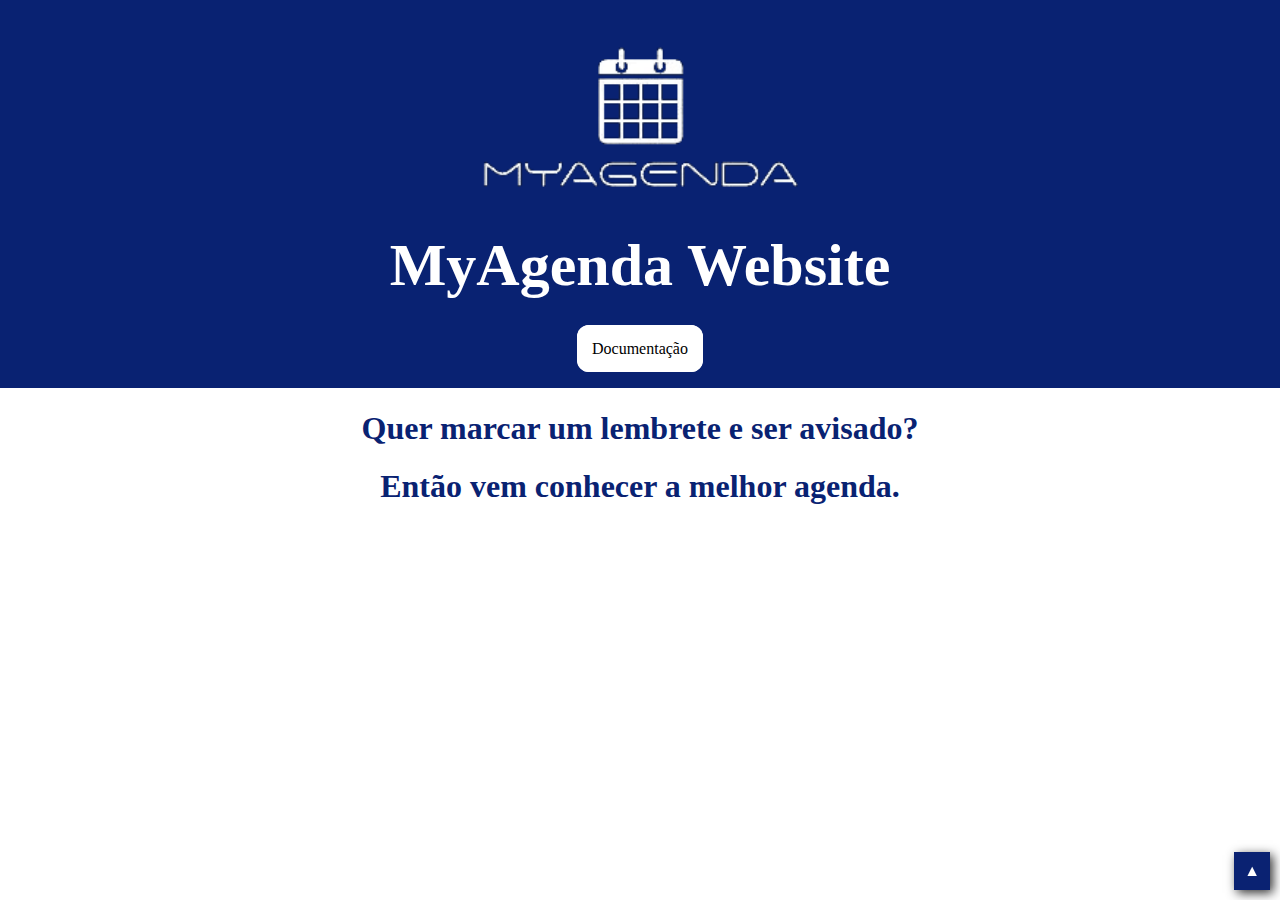
<file: index.html>
<html lang="en">
<head>
    <meta charset="UTF-8">
    <meta http-equiv="X-UA-Compatible" content="IE=edge">
    <meta name="viewport" content="width=device-width, initial-scale=1.0">
    <title>MyAgenda</title> 
    <link rel="stylesheet" href="./styles.css">
</head>
<body id="homeBody">
    <header id="home">
        <img src="./img/logo.png" width="350px">
        <h1> MyAgenda Website </h1>
        <div>
            <a id="botaoIni" href="./info.html">Documentação</a>
        </div>
    </header>
    <h1 id="conhecer">Quer marcar um lembrete e ser avisado?</h1>
    <h1 id="conhecer">Então vem conhecer a melhor agenda.</h1>
    <a id="link-topo" href="#">&#9650</a>
</body>
</html>
</file>
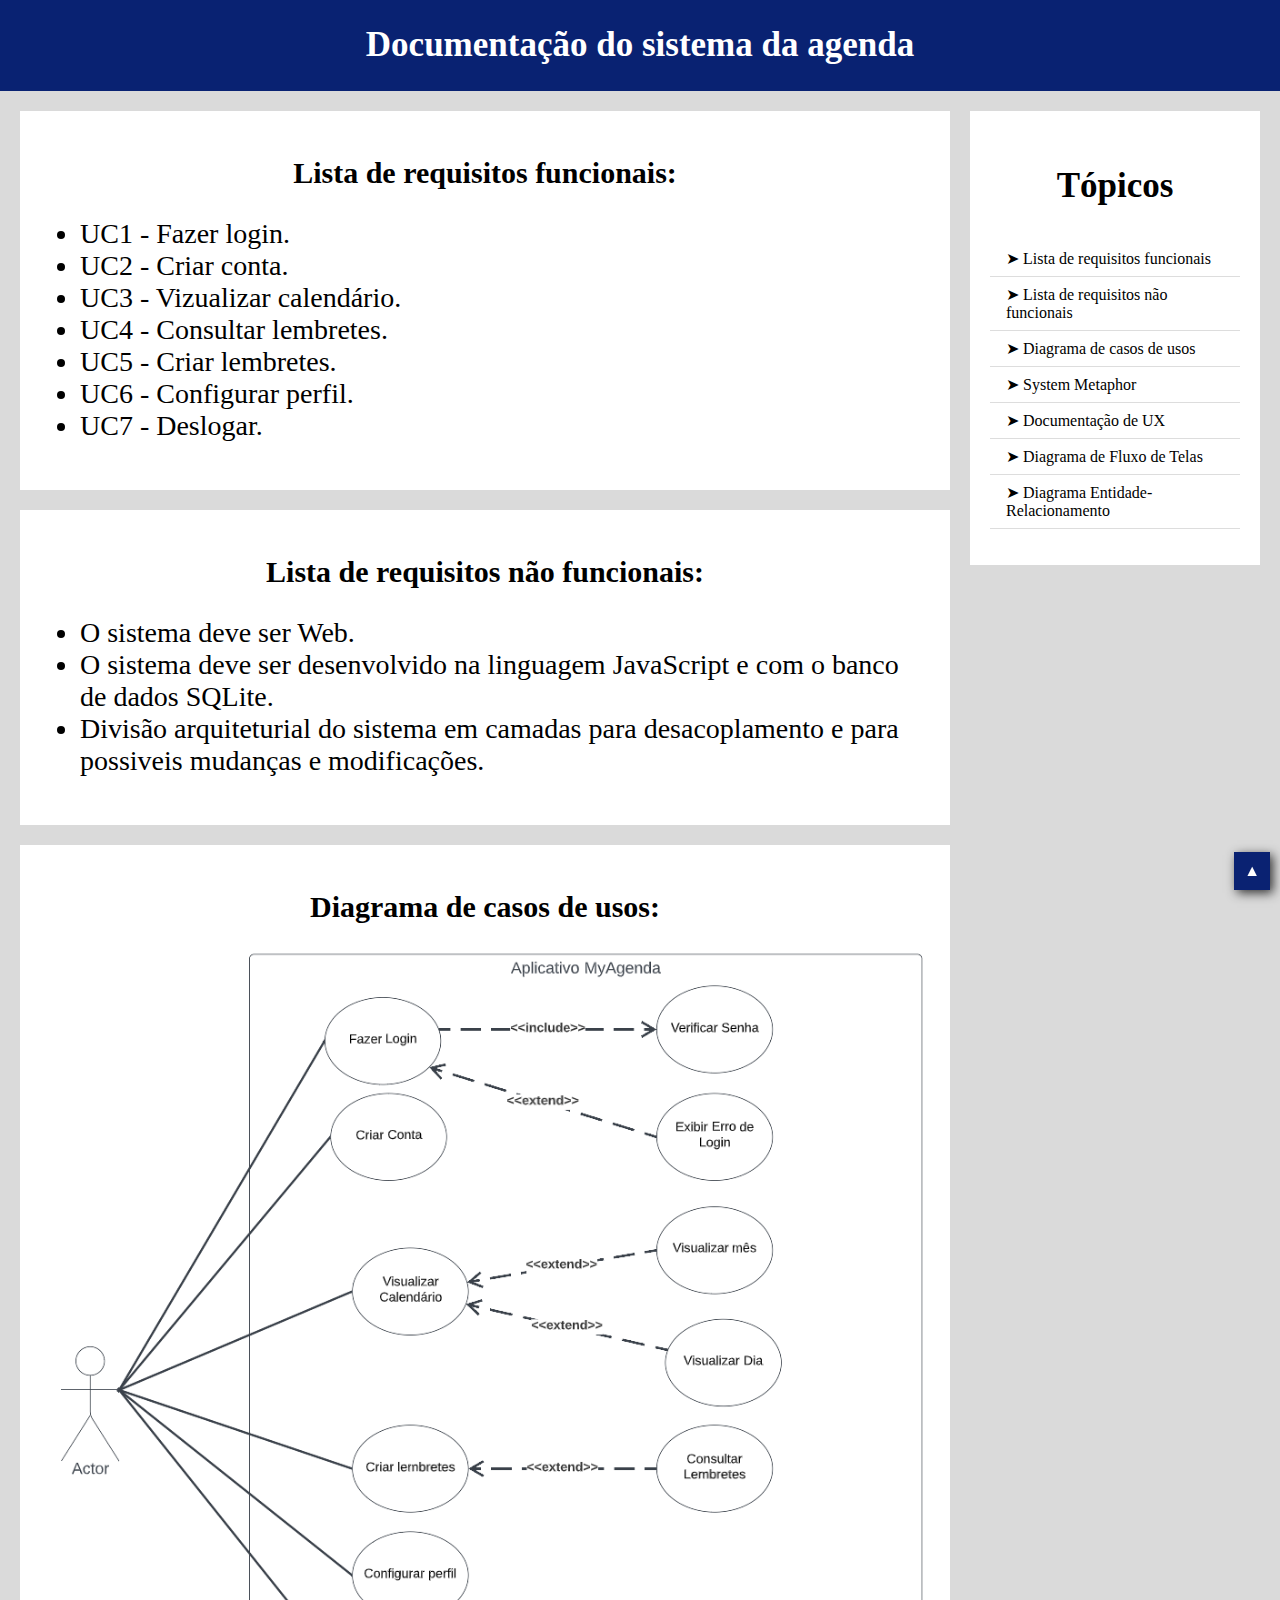
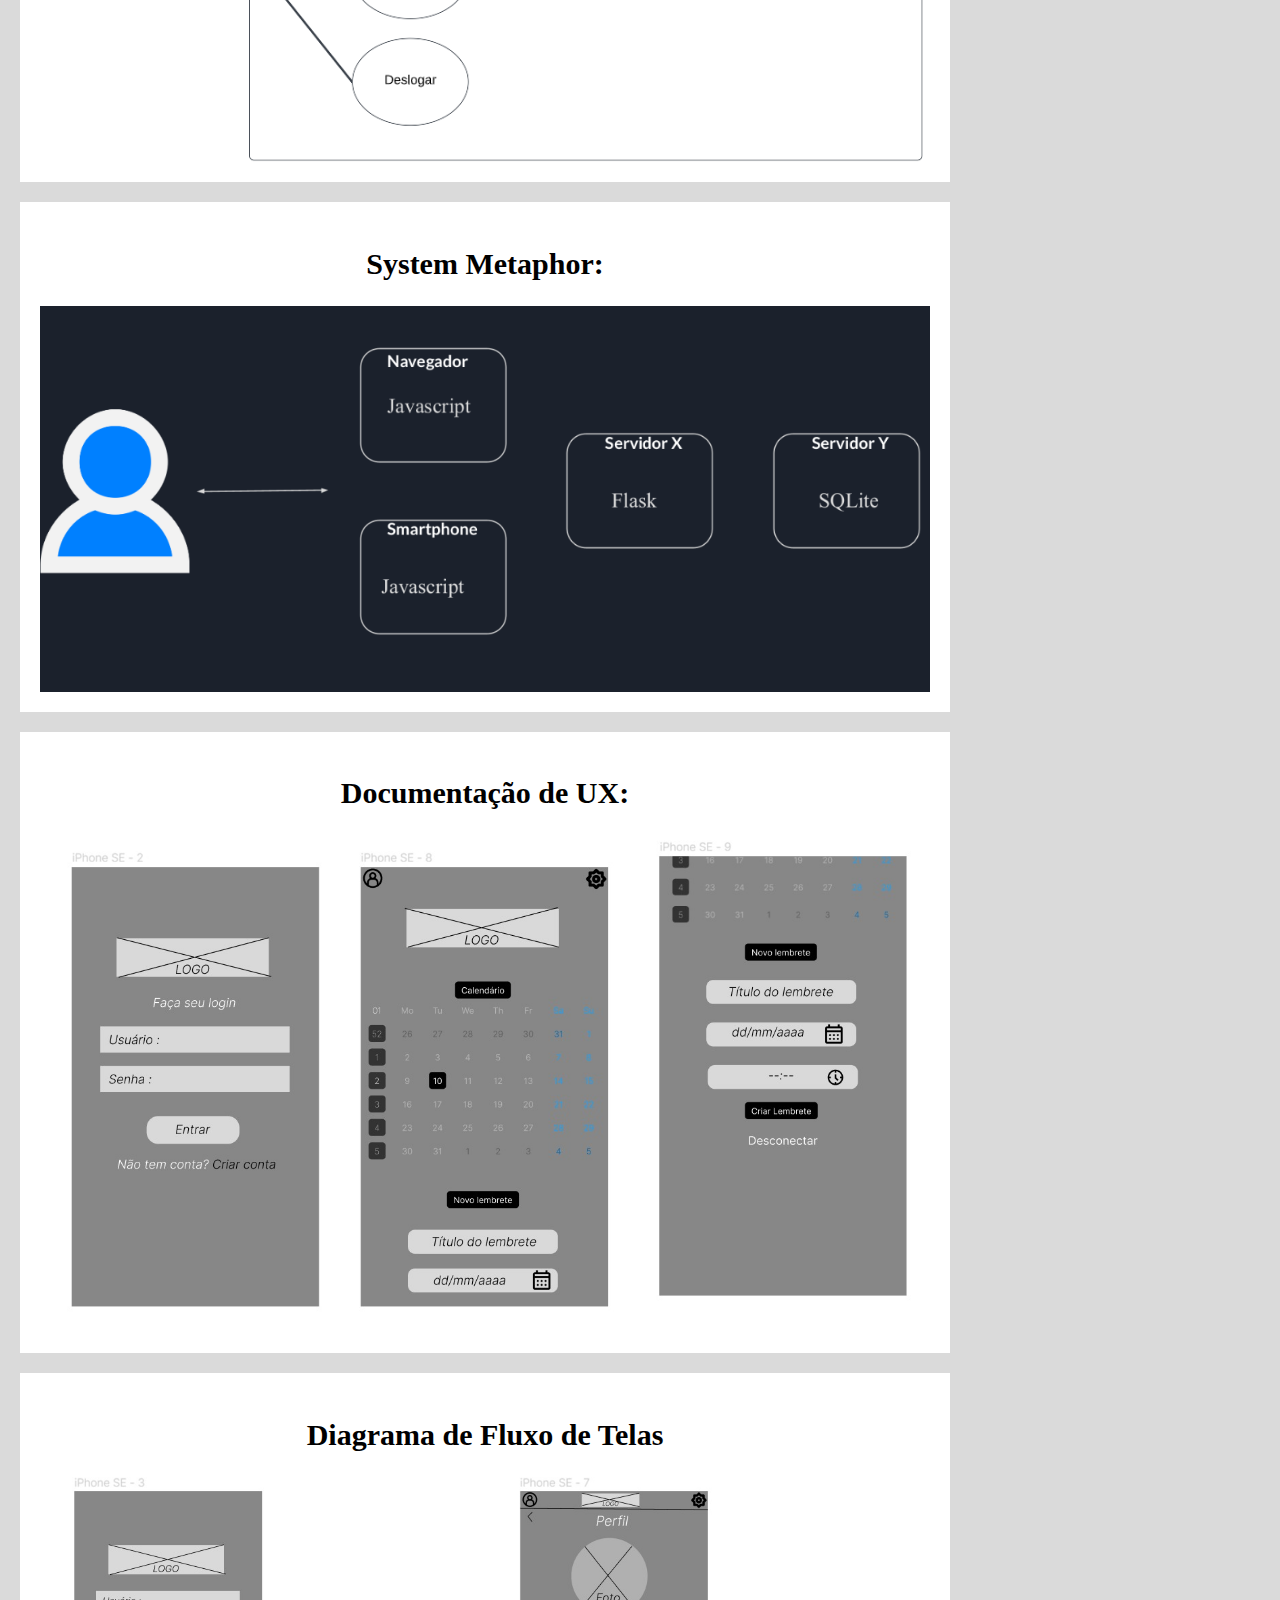
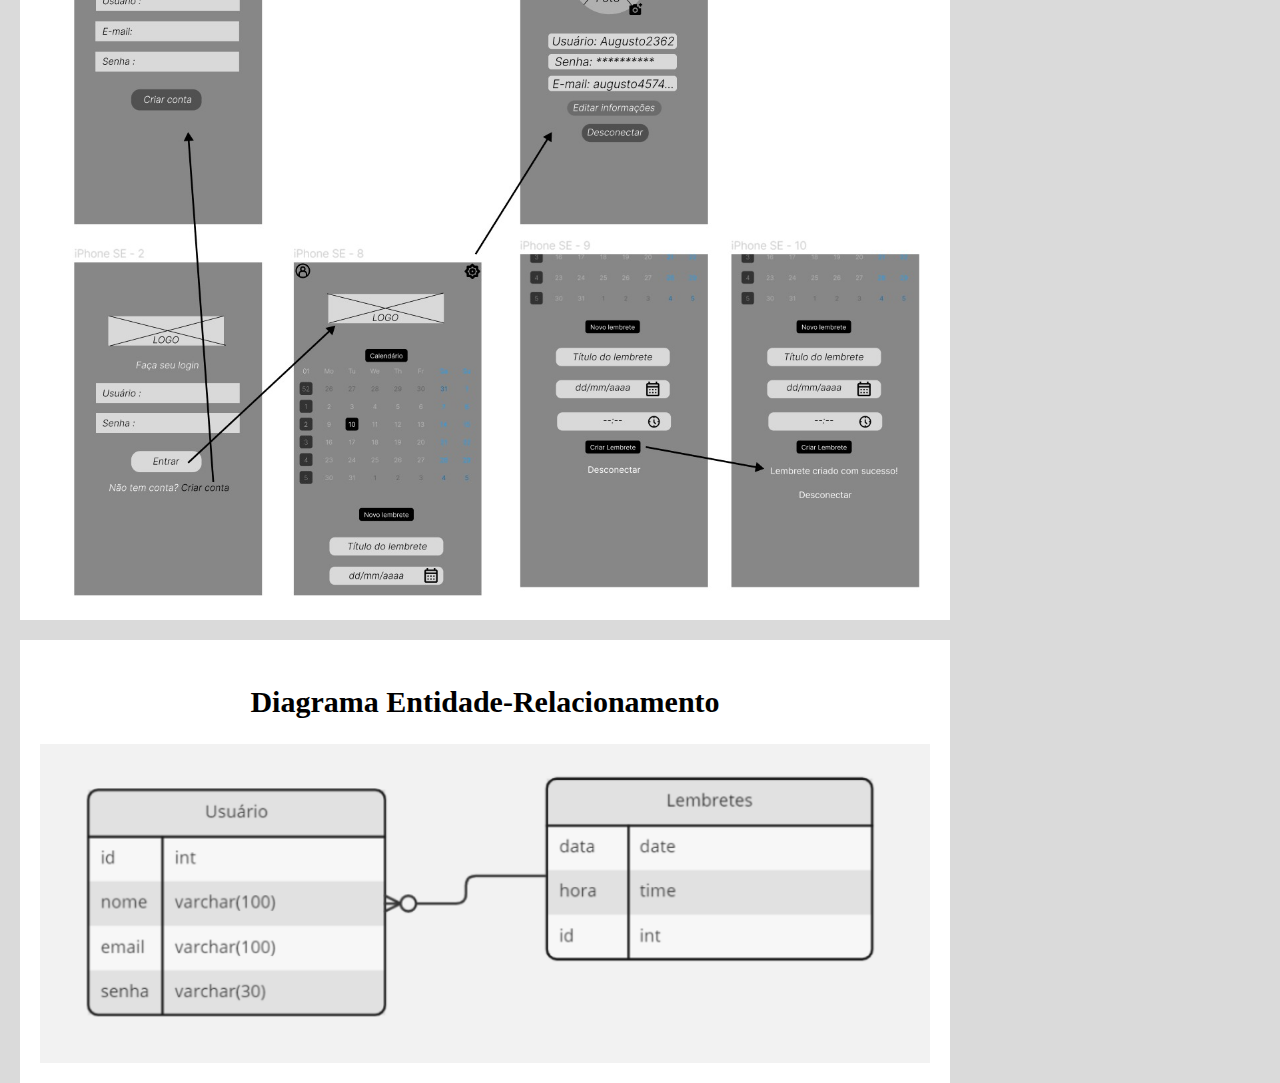
<file: info.html>
<html lang="en">
<head>
    <meta charset="UTF-8">
    <meta http-equiv="X-UA-Compatible" content="IE=edge">
    <meta name="viewport" content="width=device-width, initial-scale=1.0">
    <link rel="stylesheet" href="./styles.css">
    <title>MyAgenda</title>
</head>
<body bgcolor="DADADA">
    <header id="doc">
        <h1>Documentação do sistema da agenda</h1>
    </header>
    <div class="row">
        <section>
            <article class="card">
                <h2 id="titulo01">Lista de requisitos funcionais:</h2>
                <ul id="list1">
                    <li>UC1 - Fazer login.</li>
                    <li>UC2 - Criar conta.</li>
                    <li>UC3 - Vizualizar calendário.</li>
                    <li>UC4 - Consultar lembretes.</li>
                    <li>UC5 - Criar lembretes.</li>
                    <li>UC6 - Configurar perfil.</li>
                    <li>UC7 - Deslogar.</li>
                </ul>
            </article>
            <article class="card">
                <h2 id="titulo02">Lista de requisitos não funcionais:</h2>
                <ul id="list2">
                    <li>O sistema deve ser Web.</li>
                    <li>O sistema deve ser desenvolvido na linguagem JavaScript e com o banco de dados SQLite.</li>
                    <li>Divisão arquiteturial do sistema em camadas para desacoplamento e para possiveis mudanças e modificações.</li>
                </ul>
            </article>
            <article class="card">
                <h2 id="titulo03">Diagrama de casos de usos:</h2>
                <img id="img2" src="./img/img5.png">
            </article>
            <article class="card">
                <h2 id="titulo04">System Metaphor:</h2>
                <img id="img3"src="./img/img3.png">
            </article>
            <article class="card">
                <h2 id="titulo05">Documentação de UX:</h2>
                <img id="img3"src="./img/img1.jpeg">
            </article>
            <article class="card">
                <h2 id="titulo06">Diagrama de Fluxo de Telas</h2>
                <img id="img5" src="./img/img10.jpeg" >
            </article>
            <article class="card">
                <h2 id="titulo07">Diagrama Entidade-Relacionamento</h2>
                <img id="img5" src="./img/img2.png" >
            </article>
        </section>
        <aside >
            <article class="card">
                <h3 id="req">Tópicos</h3>
                <ul id="topicos">
                    <li>
                        <a href="#titulo01">&#10148; Lista de requisitos funcionais</a>
                    </li>
                    <li>
                        <a href="#titulo02">&#10148; Lista de requisitos não funcionais</a>
                    </li>
                    <li>
                        <a href="#titulo03">&#10148; Diagrama de casos de usos</a>
                    </li>
                    <li>
                        <a href="#titulo04">&#10148; System Metaphor</a>
                    </li>
                    <li>
                        <a href="#titulo05">&#10148; Documentação de UX</a>
                    </li>
                    <li>
                        <a href="#titulo06">&#10148; Diagrama de Fluxo de Telas</a>
                    </li>
                    <li>
                        <a href="#titulo07">&#10148; Diagrama Entidade-Relacionamento</a>
                    </li>
                </ul>
            </article>
        </aside>
        <a id="link-topo" href="#">&#9650</a>
    </div>
</body>
</html>
</file>
<file: styles.css>
* {
    box-sizing: border-box;
}
body{
    margin: 0;
    text-align: center;
}
#home {
    background: rgb(9, 34, 114);
    padding: 30px;
}
#home h1 {
    color: white;
    font-size: 60px;
}
#doc {
    background: rgb(9, 34, 114);
    padding: 2px;
}
#doc h1 {
    color: white;
    font-size: 35px;
}
#req {
    font-size: 35px;
}
h2{
    font-size: 30px;
}
.row{
    padding: 0 20px;
    display: table;
}
section{
    float: left;
    width: 75%;
}
aside{
    float: left;
    width: 25%;
    padding-left: 20px;
}
.card{
    background-color: white;
    padding: 20px;
    margin-top: 20px;
}
#img2, #img3, #img5 {
    width: 100%;
}
#botaoIni{
    text-decoration: none;
    color: black;
    border: 5px solid white;
    padding: 10px 10px;
    border-radius: 12px;
    background-color: white;
}
#list1, #list2{
    text-align: left;
    font-size: 28;
}

html{
    scroll-behavior: smooth;
}
#topicos{
    list-style-type: none;
    text-align: left;
    padding: 0%;
}
#topicos a{
    text-decoration: none;
    color: black;
}
#topicos li{
    border-bottom: 1px solid #ddd;
    padding: 8px 16px;
}
#link-topo{
    text-decoration: none;
    color: white;
    background-color: rgb(10, 34, 114);
    padding: 10px;
    position: fixed;
    right: 10px;
    bottom: 10px;
    box-shadow: 3px 3px 10px #333;
}

#conhecer {
    color:rgb(9, 34, 114)
}
</file>
